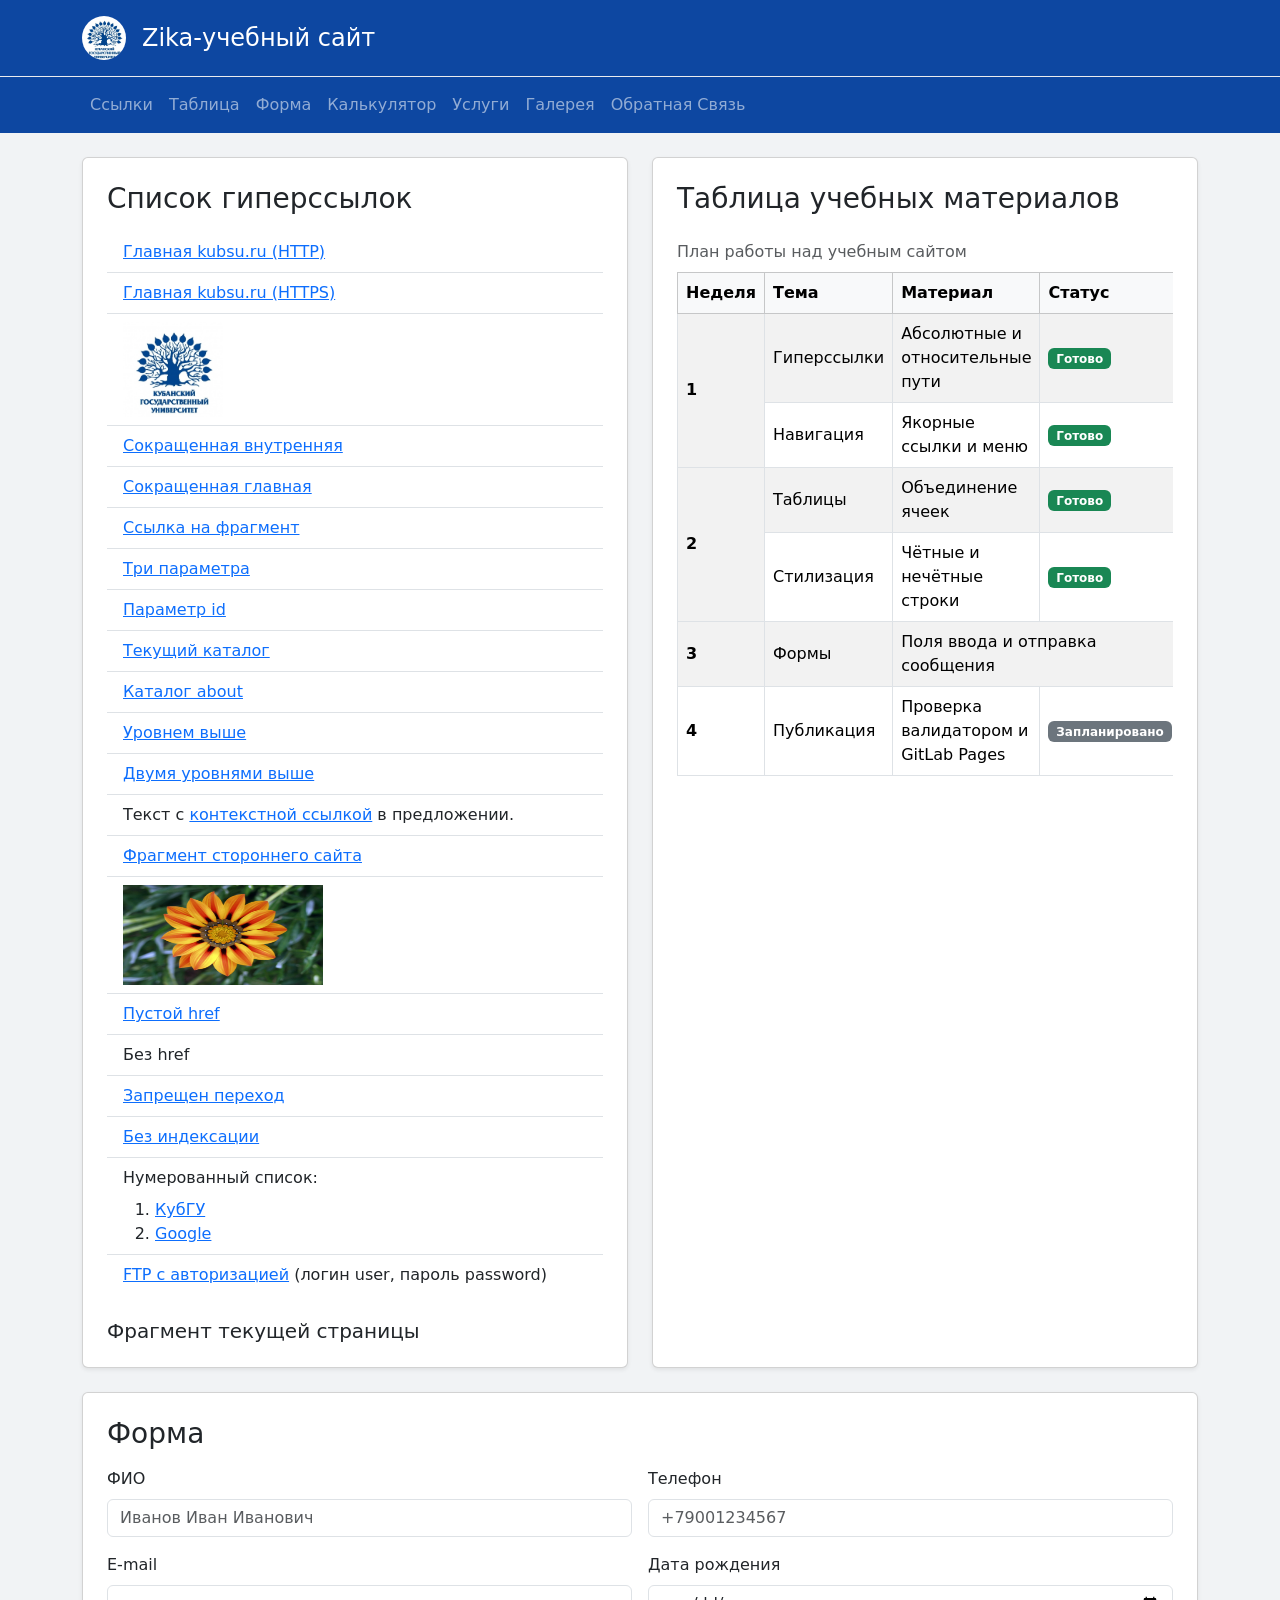
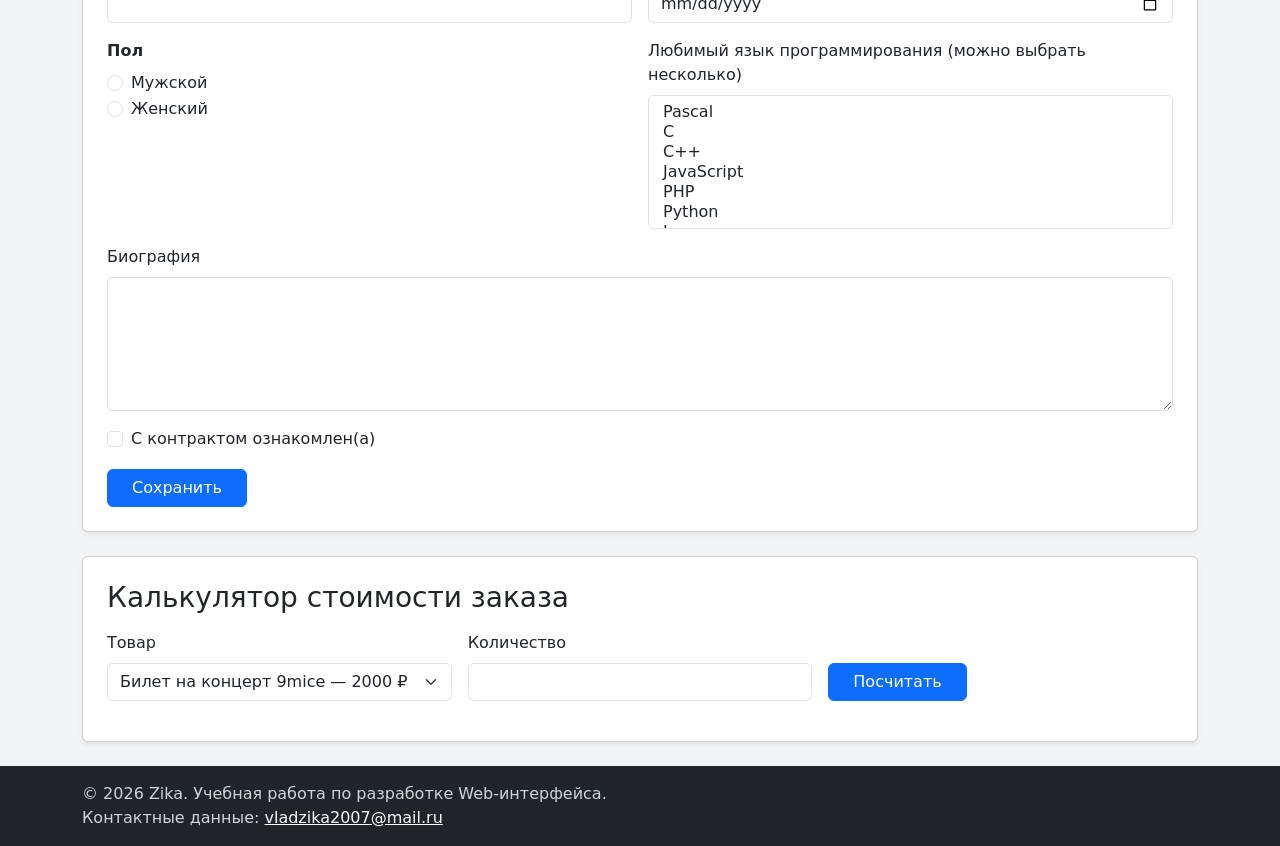
<file: index.html>
<!DOCTYPE html>
<html lang="ru">
<head>
    <meta charset="utf-8">
    <meta name="viewport" content="width=device-width, initial-scale=1">
    <title>Zika-учебный сайт</title>

    <!-- Bootstrap 5 (только CSS, JS-библиотеки не используем) -->
    <link rel="stylesheet" href="https://cdn.jsdelivr.net/npm/bootstrap@5.3.3/dist/css/bootstrap.min.css">
    <!-- Свои стили подключаются ПОСЛЕ Bootstrap -->
    <link rel="stylesheet" href="style.css">
    <!-- Код калькулятора во внешнем файле -->
    <script src="script.js" defer></script>
</head>
<body>

<header class="site-header">
    <div class="container py-3">
        <div class="d-flex align-items-center gap-3">
            <a href="https://kubsu.ru/" title="КубГУ">
                <img class="site-logo" src="kubanskiy.jpg" alt="КубГУ">
            </a>
            <h1 class="h4 text-white mb-0">Zika-учебный сайт</h1>
        </div>
    </div>

    <nav class="navbar navbar-expand navbar-dark border-top border-light-subtle" aria-label="Основное меню">
        <div class="container">
            <ul class="navbar-nav flex-wrap">
                <li class="nav-item"><a class="nav-link" href="#links">Ссылки</a></li>
                <li class="nav-item"><a class="nav-link" href="#table">Таблица</a></li>
                <li class="nav-item"><a class="nav-link" href="#form">Форма</a></li>
                <li class="nav-item"><a class="nav-link" href="#calculator">Калькулятор</a></li>
                <li class="nav-item"><a class="nav-link" href="service.html">Услуги</a></li>
                <li class="nav-item"><a class="nav-link" href="gallery.html">Галерея</a></li>
                <li class="nav-item"><a class="nav-link" href="feedback.html">Обратная Связь</a></li>
            </ul>
        </div>
    </nav>
</header>

<main class="container py-4">
    <div class="row g-4">

        <!-- Ссылки -->
        <div class="col-12 col-lg-6">
            <section id="links" class="card h-100 shadow-sm">
                <div class="card-body p-3 p-md-4">
                    <h2 class="h3 mb-3">Список гиперссылок</h2>
                    <ul class="list-group list-group-flush">
                        <li class="list-group-item"><a href="http://kubsu.ru/">Главная kubsu.ru (HTTP)</a></li>
                        <li class="list-group-item"><a href="https://kubsu.ru/">Главная kubsu.ru (HTTPS)</a></li>
                        <li class="list-group-item">
                            <a href="https://kubsu.ru/"><img src="kubanskiy.jpg" alt="КубГУ" width="100"></a>
                        </li>
                        <li class="list-group-item"><a href="/page.html">Сокращенная внутренняя</a></li>
                        <li class="list-group-item"><a href="/">Сокращенная главная</a></li>
                        <li class="list-group-item"><a href="#section1">Ссылка на фрагмент</a></li>
                        <li class="list-group-item"><a href="page.html?name=Vlad&amp;surname=Zika&amp;age=18">Три параметра</a></li>
                        <li class="list-group-item"><a href="page.html?id=123">Параметр id</a></li>
                        <li class="list-group-item"><a href="./page.html">Текущий каталог</a></li>
                        <li class="list-group-item"><a href="about/about.html">Каталог about</a></li>
                        <li class="list-group-item"><a href="../page.html">Уровнем выше</a></li>
                        <li class="list-group-item"><a href="../../page.html">Двумя уровнями выше</a></li>
                        <li class="list-group-item">Текст с <a href="https://kubsu.ru/">контекстной ссылкой</a> в предложении.</li>
                        <li class="list-group-item"><a href="https://ru.wikipedia.org/wiki/HTML#История">Фрагмент стороннего сайта</a></li>
                        <li class="list-group-item">
                            <img src="image.jpg" width="200" height="100" usemap="#navmap"
                                 alt="Картинка со ссылками: прямоугольник ведёт на КубГУ, круг на Google">
                            <map name="navmap">
                                <area shape="rect" coords="0,0,100,100" href="https://kubsu.ru/" alt="КубГУ">
                                <area shape="circle" coords="150,50,40" href="https://google.com/" alt="Google">
                            </map>
                        </li>
                        <li class="list-group-item"><a href="">Пустой href</a></li>
                        <li class="list-group-item"><a>Без href</a></li>
                        <li class="list-group-item">
                            <a href="https://example.com/" class="pe-none" tabindex="-1">Запрещен переход</a>
                        </li>
                        <li class="list-group-item"><a href="https://example.com/" rel="nofollow">Без индексации</a></li>
                        <li class="list-group-item">
                            Нумерованный список:
                            <ol class="mb-0 mt-2">
                                <li><a href="https://kubsu.ru/" title="Сайт КубГУ">КубГУ</a></li>
                                <li><a href="https://google.com/" title="Поисковая система Google">Google</a></li>
                            </ol>
                        </li>
                        <li class="list-group-item">
                            <a href="ftp://ftp.example.com/file.zip" title="Вход по логину и паролю">FTP с авторизацией</a>
                            (логин user, пароль password)
                        </li>
                    </ul>
                    <h3 id="section1" class="h5 mt-4 mb-0">Фрагмент текущей страницы</h3>
                </div>
            </section>
        </div>

        <!-- Таблица -->
        <div class="col-12 col-lg-6">
            <section id="table" class="card h-100 shadow-sm">
                <div class="card-body p-3 p-md-4">
                    <h2 class="h3 mb-3">Таблица учебных материалов</h2>
                    <div class="table-responsive">
                        <table class="table table-striped table-bordered align-middle mb-0">
                            <caption class="caption-top">План работы над учебным сайтом</caption>
                            <thead class="table-light">
                            <tr>
                                <th scope="col">Неделя</th>
                                <th scope="col">Тема</th>
                                <th scope="col">Материал</th>
                                <th scope="col">Статус</th>
                            </tr>
                            </thead>
                            <tbody>
                            <tr>
                                <th scope="row" rowspan="2">1</th>
                                <td>Гиперссылки</td>
                                <td>Абсолютные и относительные пути</td>
                                <td><span class="badge text-bg-success">Готово</span></td>
                            </tr>
                            <tr>
                                <td>Навигация</td>
                                <td>Якорные ссылки и меню</td>
                                <td><span class="badge text-bg-success">Готово</span></td>
                            </tr>
                            <tr>
                                <th scope="row" rowspan="2">2</th>
                                <td>Таблицы</td>
                                <td>Объединение ячеек</td>
                                <td><span class="badge text-bg-success">Готово</span></td>
                            </tr>
                            <tr>
                                <td>Стилизация</td>
                                <td>Чётные и нечётные строки</td>
                                <td><span class="badge text-bg-success">Готово</span></td>
                            </tr>
                            <tr>
                                <th scope="row">3</th>
                                <td>Формы</td>
                                <td colspan="2">Поля ввода и отправка сообщения</td>
                            </tr>
                            <tr>
                                <th scope="row">4</th>
                                <td>Публикация</td>
                                <td>Проверка валидатором и GitLab Pages</td>
                                <td><span class="badge text-bg-secondary">Запланировано</span></td>
                            </tr>
                            </tbody>
                        </table>
                    </div>
                </div>
            </section>
        </div>

        <!-- Форма -->
        <div class="col-12">
            <section id="form" class="card shadow-sm">
                <div class="card-body p-3 p-md-4">
                    <h2 class="h3 mb-3">Форма</h2>
                    <form class="row g-3" action="#form" method="get">

                        <div class="col-12 col-md-6">
                            <label class="form-label" for="fio">ФИО</label>
                            <input class="form-control" type="text" id="fio" name="fullname" placeholder="Иванов Иван Иванович"
                                   pattern="[A-Za-zА-Яа-яЁё\s\-]+" title="Только буквы, пробелы и дефис"
                                   autocomplete="name" required>
                        </div>

                        <div class="col-12 col-md-6">
                            <label class="form-label" for="phone">Телефон</label>
                            <input class="form-control" type="tel" id="phone" name="phone" placeholder="+79001234567"
                                   pattern="\+?[0-9]{10,15}" title="От 10 до 15 цифр, можно с плюсом в начале"
                                   autocomplete="tel" required>
                        </div>

                        <div class="col-12 col-md-6">
                            <label class="form-label" for="email">E-mail</label>
                            <input class="form-control" type="email" id="email" name="email" autocomplete="email" required>
                        </div>

                        <div class="col-12 col-md-6">
                            <label class="form-label" for="birthday">Дата рождения</label>
                            <input class="form-control" type="date" id="birthday" name="birthdate" min="1900-01-01"
                                   autocomplete="bday" required>
                        </div>

                        <fieldset class="col-12 col-md-6">
                            <legend class="fs-6 fw-bold">Пол</legend>
                            <div class="form-check">
                                <input class="form-check-input" type="radio" id="male" name="gender" value="male" required>
                                <label class="form-check-label" for="male">Мужской</label>
                            </div>
                            <div class="form-check">
                                <input class="form-check-input" type="radio" id="female" name="gender" value="female">
                                <label class="form-check-label" for="female">Женский</label>
                            </div>
                        </fieldset>

                        <div class="col-12 col-md-6">
                            <label class="form-label" for="languages">Любимый язык программирования (можно выбрать несколько)</label>
                            <select class="form-select" id="languages" name="languages[]" multiple size="6" required>
                                <option value="Pascal">Pascal</option>
                                <option value="C">C</option>
                                <option value="C++">C++</option>
                                <option value="JavaScript">JavaScript</option>
                                <option value="PHP">PHP</option>
                                <option value="Python">Python</option>
                                <option value="Java">Java</option>
                                <option value="Haskell">Haskell</option>
                                <option value="Clojure">Clojure</option>
                                <option value="Prolog">Prolog</option>
                                <option value="Scala">Scala</option>
                            </select>
                        </div>

                        <div class="col-12">
                            <label class="form-label" for="bio">Биография</label>
                            <textarea class="form-control" id="bio" name="bio" rows="5"></textarea>
                        </div>

                        <div class="col-12">
                            <div class="form-check">
                                <input class="form-check-input" type="checkbox" id="contract" name="contract" required>
                                <label class="form-check-label" for="contract">С контрактом ознакомлен(а)</label>
                            </div>
                        </div>

                        <div class="col-12 d-grid d-md-block">
                            <button class="btn btn-primary px-4" type="submit">Сохранить</button>
                        </div>

                    </form>
                </div>
            </section>
        </div>

        <!-- Калькулятор -->
        <div class="col-12">
            <section id="calculator" class="card shadow-sm">
                <div class="card-body p-3 p-md-4">
                    <h2 class="h3 mb-3">Калькулятор стоимости заказа</h2>
                    <form class="row g-3" action="#calculator" method="post">

                        <div class="col-12 col-md-4">
                            <label class="form-label" for="calc-product">Товар</label>
                            <select class="form-select" id="calc-product" name="product">
                                <option value="2000">Билет на концерт 9mice — 2000 ₽</option>
                                <option value="5000">Футболка Гоша Рубчинский — 5000 ₽</option>
                                <option value="15000">Духи Stronger With You — 15000 ₽</option>
                            </select>
                        </div>

                        <div class="col-12 col-md-4">
                            <label class="form-label" for="calc-quantity">Количество</label>
                            <input class="form-control" type="text" id="calc-quantity" name="quantity"
                                   inputmode="numeric" autocomplete="off">
                            <div class="invalid-feedback" id="calc-error" role="alert"></div>
                        </div>

                        <div class="col-12 col-md-4 d-grid d-md-block align-self-md-end">
                            <button class="btn btn-primary px-4" id="calc-button" type="submit">Посчитать</button>
                        </div>

                    </form>
                    <p class="fs-5 mt-3 mb-0" id="calc-result" aria-live="polite"></p>
                </div>
            </section>
        </div>

    </div>
</main>

<footer class="site-footer">
    <div class="container py-3">
        <p class="mb-0">
            © 2026 Zika. Учебная работа по разработке Web-интерфейса.<br>
            Контактные данные: <a class="link-light" href="mailto:vladzika2007@mail.ru">vladzika2007@mail.ru</a>
        </p>
    </div>
</footer>

</body>
</html>
</file>
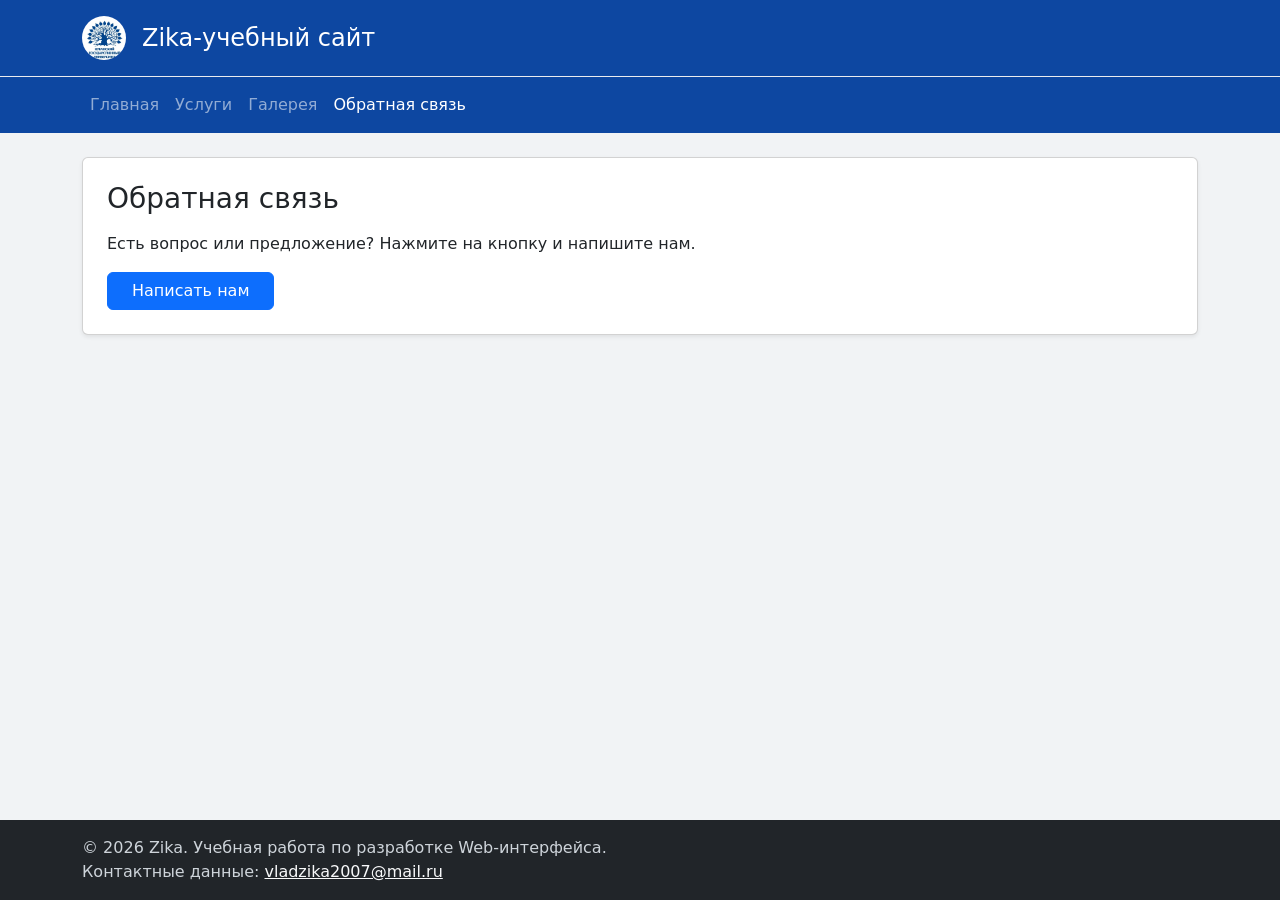
<file: feedback.html>
<!DOCTYPE html>
<html lang="ru">
<head>
    <meta charset="utf-8">
    <meta name="viewport" content="width=device-width, initial-scale=1">
    <title>Обратная связь — Zika-учебный сайт</title>
    <link rel="stylesheet" href="https://cdn.jsdelivr.net/npm/bootstrap@5.3.3/dist/css/bootstrap.min.css">
    <link rel="stylesheet" href="style.css">
    <link rel="stylesheet" href="feedback.css">
    <link rel="stylesheet" href="layout.css">
    <script src="feedback.js" defer></script>
</head>
<body>

<header class="site-header">
    <div class="container py-3">
        <div class="d-flex align-items-center gap-3">
            <a href="https://kubsu.ru/" title="КубГУ">
                <img class="site-logo" src="kubanskiy.jpg" alt="КубГУ">
            </a>
            <h1 class="h4 text-white mb-0">Zika-учебный сайт</h1>
        </div>
    </div>
    <nav class="navbar navbar-expand navbar-dark border-top border-light-subtle" aria-label="Основное меню">
        <div class="container">
            <ul class="navbar-nav flex-wrap">
                <li class="nav-item"><a class="nav-link" href="index.html">Главная</a></li>
                <li class="nav-item"><a class="nav-link" href="service.html">Услуги</a></li>
                <li class="nav-item"><a class="nav-link" href="gallery.html">Галерея</a></li>
                <li class="nav-item"><a class="nav-link active" href="feedback.html" aria-current="page">Обратная связь</a></li>
            </ul>
        </div>
    </nav>
</header>

<main class="container py-4">
    <section id="contact" class="card shadow-sm">
        <div class="card-body p-3 p-md-4">
            <h2 class="h3 mb-3">Обратная связь</h2>
            <p>Есть вопрос или предложение? Нажмите на кнопку и напишите нам.</p>
            <div class="d-flex flex-wrap gap-2">
                <button class="btn btn-primary px-4" id="feedback-open" type="button">Написать нам</button>
            </div>
        </div>
    </section>
</main>

<div class="feedback-overlay" id="feedback-popup" role="dialog" aria-modal="true" aria-labelledby="feedback-title" hidden>
    <div class="feedback-dialog">
        <button class="feedback-close" id="feedback-close" type="button" aria-label="Закрыть">&times;</button>
        <h2 class="feedback-title h4" id="feedback-title">Обратная связь</h2>
        <form id="feedback-form" novalidate>
            <div class="mb-2">
                <label class="form-label" for="feedback-fullname">ФИО:</label>
                <input class="form-control" type="text" name="fullname" id="feedback-fullname" required placeholder=" "
                       pattern="\s*\p{L}[\p{L}\-]*(\s+\p{L}[\p{L}\-]*)+\s*"
                       title="Введите имя и фамилию через пробел, только буквы">
            </div>
            <div class="mb-2">
                <label class="form-label" for="feedback-email">Email:</label>
                <input class="form-control" type="email" id="feedback-email" name="email" autocomplete="email" required>
            </div>
            <div class="mb-2">
                <label class="form-label" for="feedback-phone">Телефон:</label>
                <input class="form-control" type="tel" id="feedback-phone" name="phone" autocomplete="tel" pattern="[0-9+ ]{10,}" title="Не менее 10 символов: цифры, пробелы и знак +" required>
            </div>
            <div class="mb-2">
                <label class="form-label" for="feedback-organization">Организация:</label>
                <input class="form-control" type="text" id="feedback-organization" name="organization" autocomplete="organization">
            </div>
            <div class="mb-2">
                <label class="form-label" for="feedback-message">Сообщение:</label>
                <textarea class="form-control" id="feedback-message" name="message" rows="3" required></textarea>
            </div>
            <div class="form-check mb-2">
                <input class="form-check-input" type="checkbox" id="feedback-agree" name="agree" required>
                <label class="form-check-label" for="feedback-agree">Согласен с <a href="privacy.html" target="_blank" rel="noopener">политикой обработки персональных данных</a></label>
            </div>
            <button class="btn btn-primary w-100" id="feedback-submit" type="submit">Отправить</button>
            <div id="feedback-status" role="status" hidden></div>
        </form>
    </div>
</div>

<footer class="site-footer">
    <div class="container py-3">
        <p class="mb-0">
            © 2026 Zika. Учебная работа по разработке Web-интерфейса.<br>
            Контактные данные: <a class="link-light" href="mailto:vladzika2007@mail.ru">vladzika2007@mail.ru</a>
        </p>
    </div>
</footer>

</body>
</html>
</file>
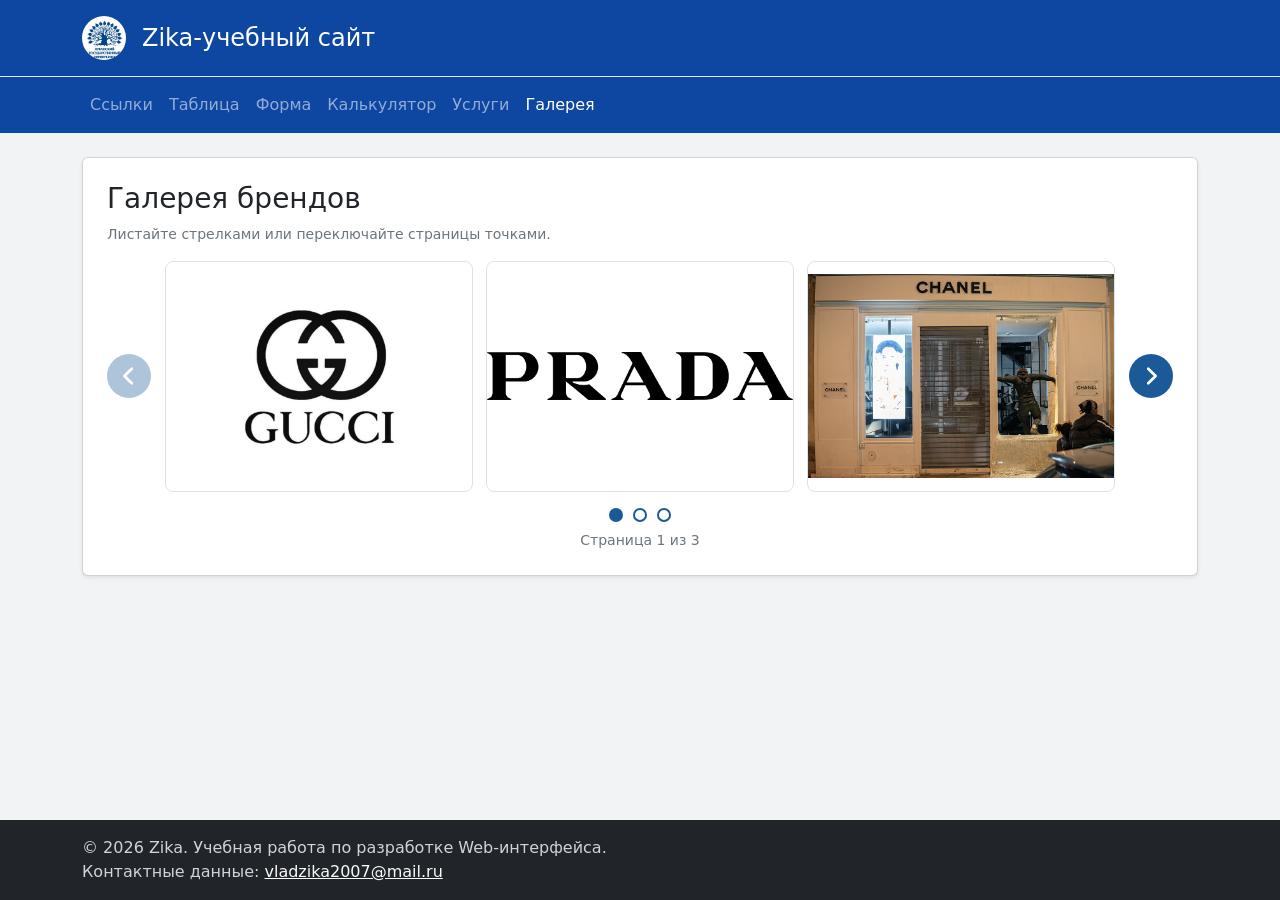
<file: gallery.html>
<!DOCTYPE html>
<html lang="ru">
<head>
    <meta charset="utf-8">
    <meta name="viewport" content="width=device-width, initial-scale=1">
    <title>Zika-учебный сайт: галерея</title>

    <!-- Bootstrap 5 (только CSS) -->
    <link rel="stylesheet" href="https://cdn.jsdelivr.net/npm/bootstrap@5.3.3/dist/css/bootstrap.min.css">
    <!-- Свои стили подключаются ПОСЛЕ Bootstrap -->
    <link rel="stylesheet" href="style.css">
</head>
<body class="d-flex flex-column min-vh-100">

<header class="site-header">
    <div class="container py-3">
        <div class="d-flex align-items-center gap-3">
            <a href="https://kubsu.ru/" title="КубГУ">
                <img class="site-logo" src="kubanskiy.jpg" alt="КубГУ">
            </a>
            <h1 class="h4 text-white mb-0">Zika-учебный сайт</h1>
        </div>
    </div>

    <nav class="navbar navbar-expand navbar-dark border-top border-light-subtle" aria-label="Основное меню">
        <div class="container">
            <ul class="navbar-nav flex-wrap">
                <li class="nav-item"><a class="nav-link" href="index.html#links">Ссылки</a></li>
                <li class="nav-item"><a class="nav-link" href="index.html#table">Таблица</a></li>
                <li class="nav-item"><a class="nav-link" href="index.html#form">Форма</a></li>
                <li class="nav-item"><a class="nav-link" href="index.html#calculator">Калькулятор</a></li>
                <li class="nav-item"><a class="nav-link" href="service.html">Услуги</a></li>
                <li class="nav-item"><a class="nav-link active" href="gallery.html" aria-current="page">Галерея</a></li>
            </ul>
        </div>
    </nav>
</header>

<main class="container py-4 flex-grow-1">
    <section id="gallery" class="card shadow-sm">
        <div class="card-body p-3 p-md-4">
            <h2 class="h3 mb-2">Галерея брендов</h2>
            <p class="text-secondary small mb-3">Листайте стрелками или переключайте страницы точками.</p>

            <div class="slider" id="slider">
                <button class="slider-arrow" id="slider-prev" type="button" aria-label="Назад">
                    <svg viewBox="0 0 24 24" width="22" height="22" aria-hidden="true" focusable="false">
                        <path d="M15 4l-8 8 8 8" fill="none" stroke="currentColor" stroke-width="3"
                              stroke-linecap="round" stroke-linejoin="round"></path>
                    </svg>
                </button>

                <div class="slider-viewport">
                    <ul class="slider-track" id="slider-track">
                        <li class="slide"><img src="Без названия.jpg" alt="Логотип Gucci" width="800" height="600"></li>
                        <li class="slide"><img src="Prada-Logo.svg.webp" alt="Логотип Prada" width="800" height="600"></li>
                        <li class="slide"><img src="Paris_riots,_17_October_2026_-_Crowd_breaking_into_a_Chanel_boutique_-_JJxFile_0100.jpg_13.jpg" alt="Логотип Chanel" width="800" height="600"></li>
                        <li class="slide"><img src="Dior_Logo_2022.svg.webp" alt="Логотип Dior" width="800" height="600"></li>
                        <li class="slide"><img src="Versace_old_logo.svg.webp" alt="Логотип Versace" width="800" height="600"></li>
                        <li class="slide"><img src="Balenciaga_Logo.svg.webp" alt="Логотип Balenciaga" width="800" height="600"></li>
                        <li class="slide"><img src="Louis_Vuitton_SVG_Monogram_Logo.svg.webp" alt="Логотип Louis Vuitton" width="800" height="600"></li>
                        <li class="slide"><img src="Hermes_wordmark.svg.webp" alt="Логотип Hermès" width="800" height="600"></li>
                    </ul>
                </div>

                <button class="slider-arrow" id="slider-next" type="button" aria-label="Вперёд">
                    <svg viewBox="0 0 24 24" width="22" height="22" aria-hidden="true" focusable="false">
                        <path d="M9 4l8 8-8 8" fill="none" stroke="currentColor" stroke-width="3"
                              stroke-linecap="round" stroke-linejoin="round"></path>
                    </svg>
                </button>
            </div>

            <!-- Пейджер: точки-страницы и текст «Страница N из M» -->
            <nav class="pager mt-3" aria-label="Страницы галереи">
                <div class="pager-dots" id="pager-dots"></div>
                <p class="pager-text text-secondary small mb-0" id="pager-text" aria-live="polite"></p>
            </nav>
        </div>
    </section>
</main>

<footer class="site-footer">
    <div class="container py-3">
        <p class="mb-0">
            © 2026 Zika. Учебная работа по разработке Web-интерфейса.<br>
            Контактные данные: <a class="link-light" href="mailto:vladzika2007@mail.ru">vladzika2007@mail.ru</a>
        </p>
    </div>
</footer>

<script>
    /*jslint browser */

    // Ширина экрана, начиная с которой на экране помещается три изображения.
    const desktopQuery = window.matchMedia("(min-width: 768px)");

    let currentPage = 0;

    function getPerPage() {
        return (
            desktopQuery.matches
                ? 3
                : 1
        );
    }

    function updateSlider() {
        const track = document.getElementById("slider-track");
        const prevButton = document.getElementById("slider-prev");
        const nextButton = document.getElementById("slider-next");
        const pagerText = document.getElementById("pager-text");
        const dotsBox = document.getElementById("pager-dots");
        const total = track.children.length;
        const perPage = getPerPage();
        const pageCount = Math.ceil(total / perPage);
        // Номер первого видимого изображения; на последней странице не уходим за край.
        const firstIndex = Math.min(currentPage * perPage, total - perPage);

        track.style.transform = `translateX(${-firstIndex * 100 / perPage}%)`;
        prevButton.disabled = currentPage === 0;
        nextButton.disabled = currentPage === pageCount - 1;
        pagerText.textContent = `Страница ${currentPage + 1} из ${pageCount}`;

        // Точки пейджера пересоздаём: число страниц зависит от ширины экрана.
        dotsBox.textContent = "";
        Array.from({length: pageCount}, function (ignore, page) {
            const dot = document.createElement("button");

            dot.type = "button";
            dot.className = "pager-dot";
            dot.setAttribute("aria-label", `Страница ${page + 1}`);
            if (page === currentPage) {
                dot.classList.add("is-active");
                dot.setAttribute("aria-current", "true");
            }
            dot.addEventListener("click", function () {
                currentPage = page;
                updateSlider();
            });
            dotsBox.appendChild(dot);
        });
    }

    function changePage(step) {
        const total = document.getElementById("slider-track").children.length;
        const pageCount = Math.ceil(total / getPerPage());

        currentPage = Math.max(0, Math.min(currentPage + step, pageCount - 1));
        updateSlider();
    }

    function onResize() {
        // При смене числа изображений на экране держим номер страницы в допустимых пределах.
        changePage(0);
    }

    // Имя initSlider (а не init), чтобы не конфликтовать с init в script.js калькулятора.
    function initSlider() {
        document.getElementById("slider-prev").addEventListener("click", function () {
            changePage(-1);
        });
        document.getElementById("slider-next").addEventListener("click", function () {
            changePage(1);
        });
        desktopQuery.addEventListener("change", onResize);
        updateSlider();
    }

    window.addEventListener("DOMContentLoaded", initSlider);
</script>

</body>
</html>
</file>
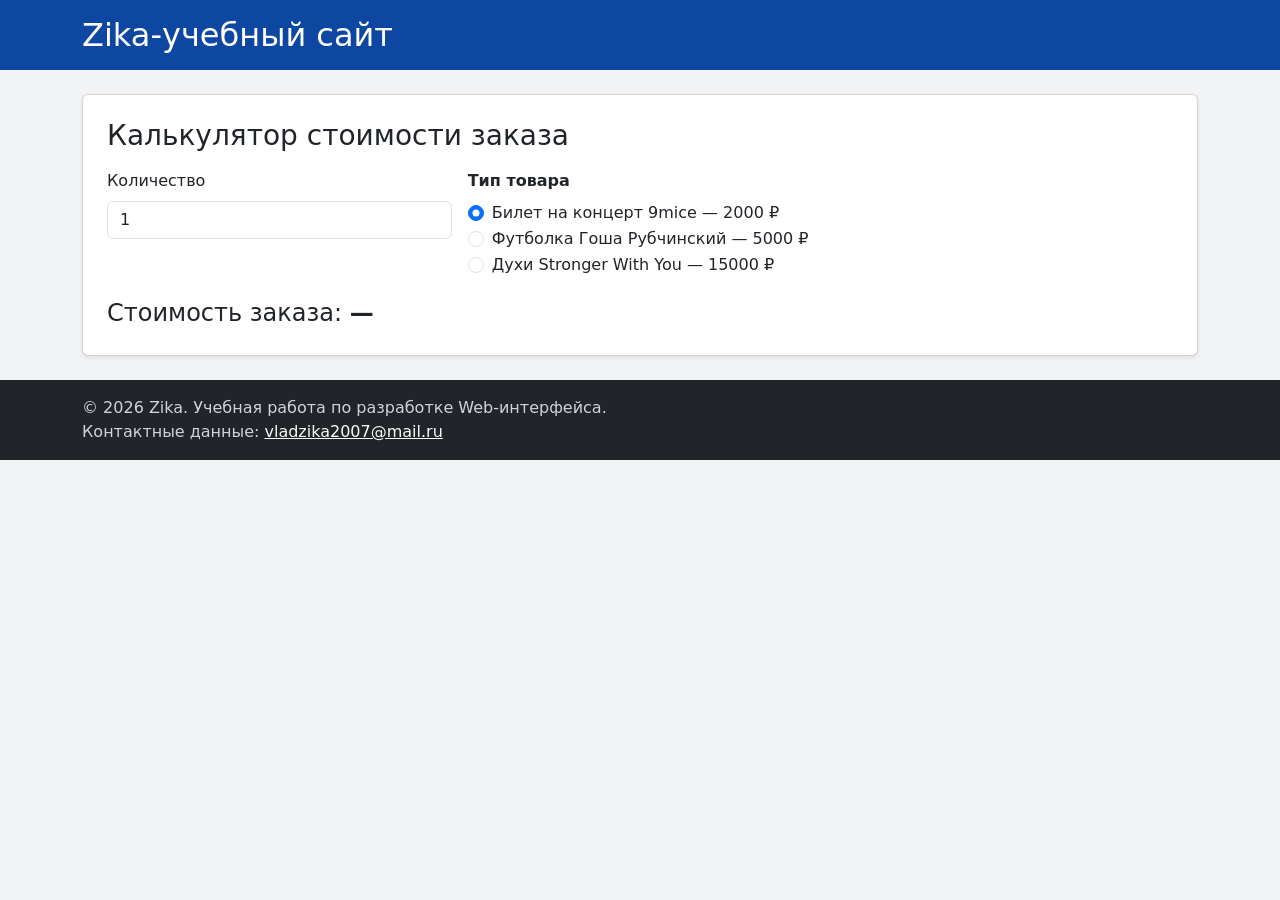
<file: index1.html>
<!DOCTYPE html>
<html lang="ru">
<head>
    <meta charset="utf-8">
    <meta name="viewport" content="width=device-width, initial-scale=1">
    <title>Zika-учебный сайт: калькулятор</title>

    <!-- Bootstrap 5 (CSS) -->
    <link rel="stylesheet" href="https://cdn.jsdelivr.net/npm/bootstrap@5.3.3/dist/css/bootstrap.min.css">
    <!-- Свои стили подключаются ПОСЛЕ Bootstrap -->
    <link rel="stylesheet" href="style.css">
    <!-- Код калькулятора во внешнем файле -->
    <script src="script.js" defer></script>
</head>
<body>

<header class="site-header">
    <div class="container py-3">
        <h1 class="h2 text-white mb-0">Zika-учебный сайт</h1>
    </div>
</header>

<main class="container py-4">
    <section id="calculator" class="card shadow-sm">
        <div class="card-body p-3 p-md-4">
            <h2 class="h3 mb-3">Калькулятор стоимости заказа</h2>

            <form id="calc-form" class="row g-3" action="#calculator" method="post">

                <div class="col-12 col-md-4">
                    <label class="form-label" for="quantity">Количество</label>
                    <input class="form-control" type="text" id="quantity" name="quantity" value="1"
                           inputmode="numeric" autocomplete="off">
                    <div class="invalid-feedback" id="quantity-error" role="alert"></div>
                </div>

                <fieldset class="col-12 col-md-8">
                    <legend class="fs-6 fw-bold">Тип товара</legend>
                    <div class="form-check">
                        <input class="form-check-input" type="radio" id="type-ticket" name="product-type"
                               value="ticket" checked>
                        <label class="form-check-label" for="type-ticket">Билет на концерт 9mice — 2000 ₽</label>
                    </div>
                    <div class="form-check">
                        <input class="form-check-input" type="radio" id="type-shirt" name="product-type"
                               value="shirt">
                        <label class="form-check-label" for="type-shirt">Футболка Гоша Рубчинский — 5000 ₽</label>
                    </div>
                    <div class="form-check">
                        <input class="form-check-input" type="radio" id="type-perfume" name="product-type"
                               value="perfume">
                        <label class="form-check-label" for="type-perfume">Духи Stronger With You — 15000 ₽</label>
                    </div>
                </fieldset>

                <!-- Только для футболки -->
                <div class="col-12 col-md-6 d-none" id="options-group">
                    <label class="form-label" for="product-option">Принт футболки</label>
                    <select class="form-select" id="product-option" name="option">
                        <option value="classic">Классический принт (+0 ₽)</option>
                        <option value="premium">Премиум-принт (+1000 ₽)</option>
                        <option value="limited">Лимитированная серия (+2500 ₽)</option>
                    </select>
                </div>

                <!-- Только для духов -->
                <div class="col-12 col-md-6 d-none" id="property-group">
                    <div class="form-check">
                        <input class="form-check-input" type="checkbox" id="product-property" name="gift">
                        <label class="form-check-label" for="product-property">Подарочная упаковка (+500 ₽)</label>
                    </div>
                </div>

                <div class="col-12">
                    <p class="fs-4 mb-0" aria-live="polite">
                        Стоимость заказа: <strong id="total">—</strong>
                    </p>
                </div>

            </form>
        </div>
    </section>
</main>

<footer class="site-footer">
    <div class="container py-3">
        <p class="mb-0">
            © 2026 Zika. Учебная работа по разработке Web-интерфейса.<br>
            Контактные данные: <a class="link-light" href="mailto:vladzika2007@mail.ru">vladzika2007@mail.ru</a>
        </p>
    </div>
</footer>

</body>
</html>
</file>
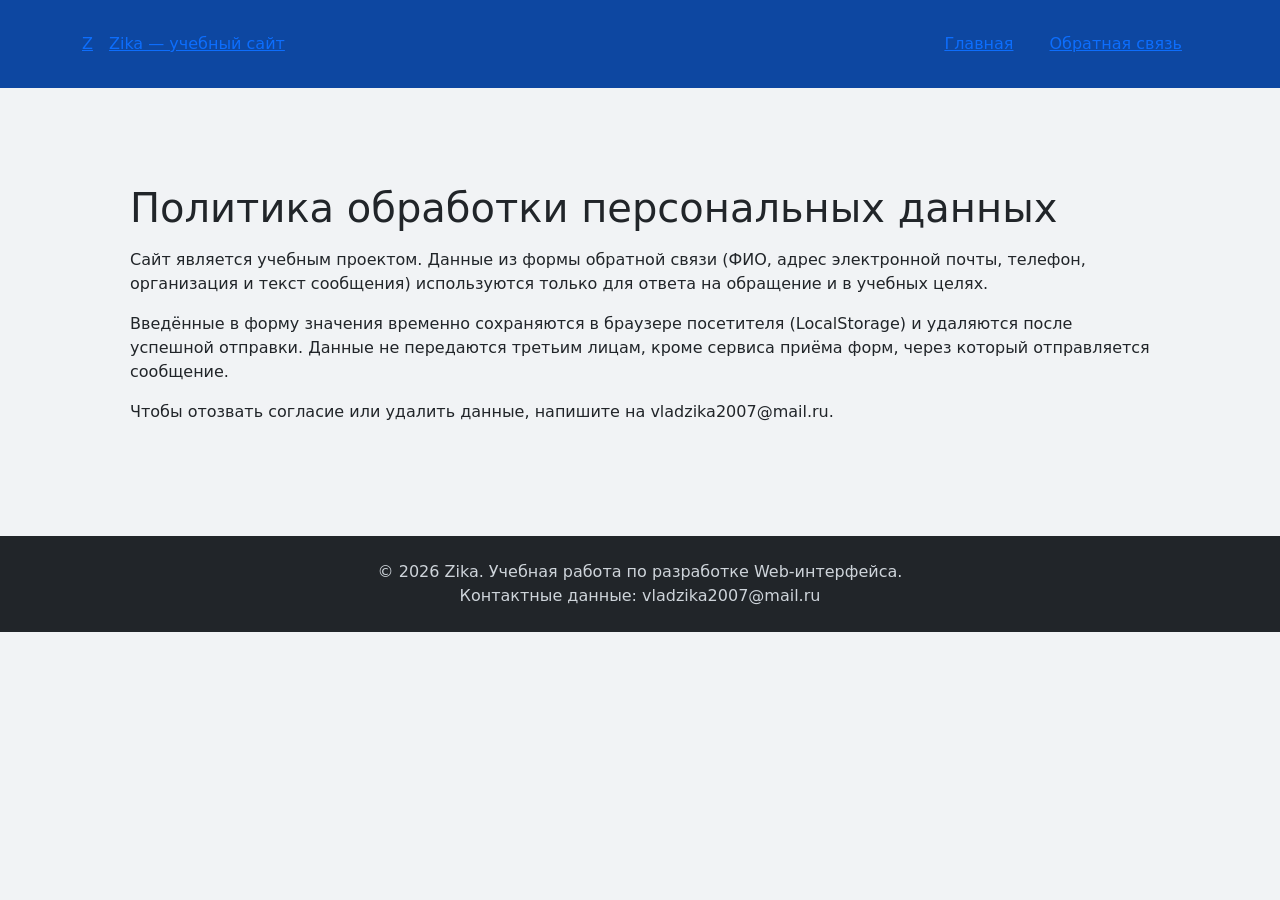
<file: privacy.html>
<!doctype html>
<html lang="ru">
<head>
    <meta charset="utf-8">
    <meta name="viewport" content="width=device-width, initial-scale=1">
    <meta name="description" content="Политика обработки персональных данных учебного сайта.">
    <title>Обратная связь — Zika-учебный сайт</title>
    <link rel="stylesheet" href="https://cdn.jsdelivr.net/npm/bootstrap@5.3.3/dist/css/bootstrap.min.css">
    <link rel="stylesheet" href="style.css">
    <link rel="stylesheet" href="feedback.css">
</head>
<body>

<header class="site-header">
    <div class="container d-flex flex-column flex-md-row align-items-md-center justify-content-md-between gap-3 py-3 py-md-4">
        <a class="brand d-inline-flex align-items-center gap-3" href="index.html" aria-label="На главную страницу">
            <span class="brand-logo" aria-hidden="true">Z</span>
            <span>Zika — учебный сайт</span>
        </a>
        <nav class="site-nav d-flex flex-column flex-md-row gap-1" aria-label="Основная навигация">
            <a class="px-3 py-2 rounded" href="index.html">Главная</a>
            <a class="px-3 py-2 rounded" href="feedback.html">Обратная связь</a>
        </nav>
    </div>
</header>

<main class="container py-4 py-md-5">
    <section class="content-section p-4 p-md-5" aria-labelledby="privacy-title">
        <h1 id="privacy-title" class="mb-3">Политика обработки персональных данных</h1>
        <p>Сайт является учебным проектом. Данные из формы обратной связи (ФИО, адрес электронной почты, телефон, организация и текст сообщения) используются только для ответа на обращение и в учебных целях.</p>
        <p>Введённые в форму значения временно сохраняются в браузере посетителя (LocalStorage) и удаляются после успешной отправки. Данные не передаются третьим лицам, кроме сервиса приёма форм, через который отправляется сообщение.</p>
        <p>Чтобы отозвать согласие или удалить данные, напишите на vladzika2007@mail.ru.</p>
    </section>
</main>

<footer class="site-footer py-4">
    <div class="container text-center">
        © 2026 Zika. Учебная работа по разработке Web-интерфейса.<br>
        Контактные данные: vladzika2007@mail.ru
    </div>
</footer>

</body>
</html>
</file>
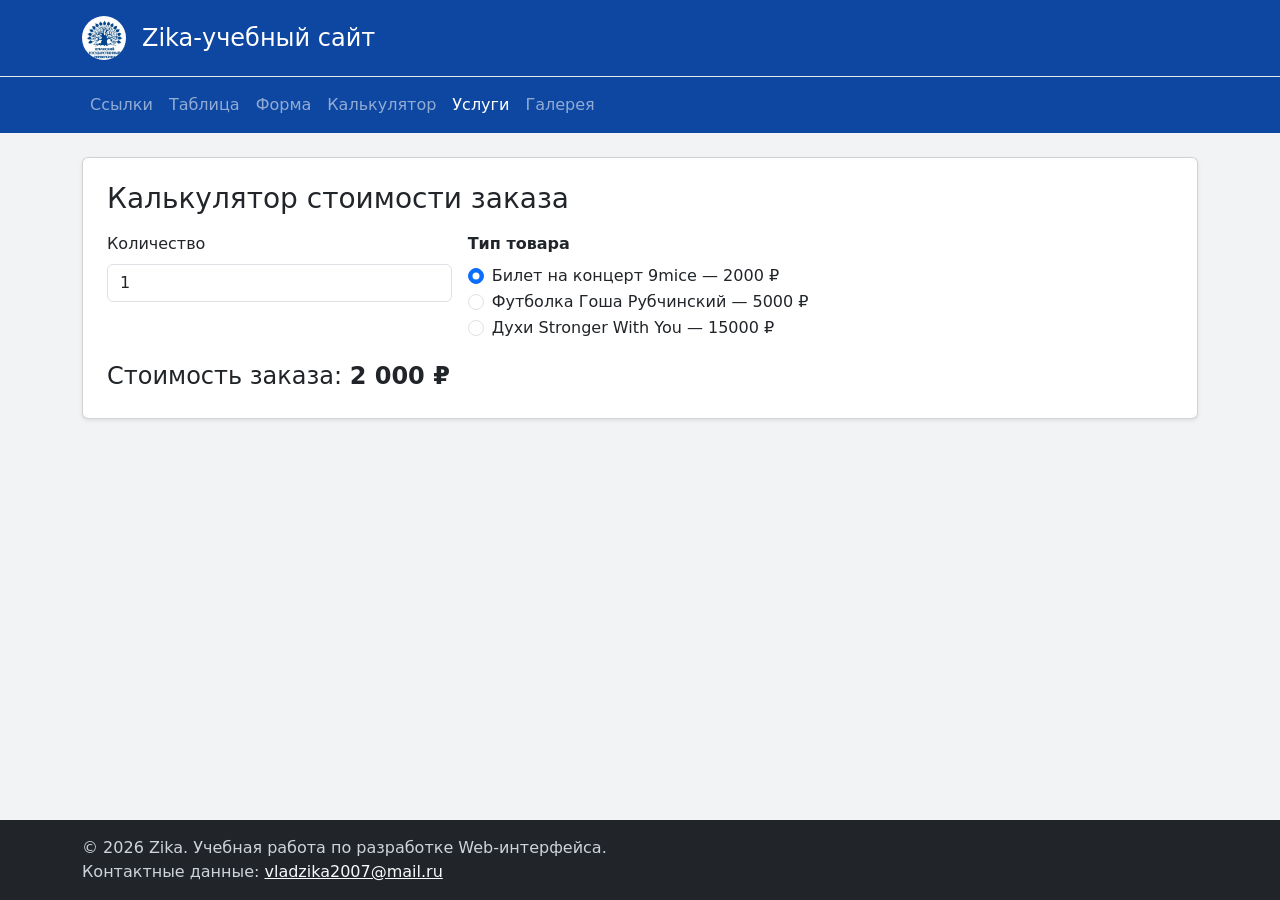
<file: service.html>
<!DOCTYPE html>
<html lang="ru">
<head>
    <meta charset="utf-8">
    <meta name="viewport" content="width=device-width, initial-scale=1">
    <title>Zika-учебный сайт: услуги</title>

    <!-- Bootstrap 5 (только CSS) -->
    <link rel="stylesheet" href="https://cdn.jsdelivr.net/npm/bootstrap@5.3.3/dist/css/bootstrap.min.css">
    <!-- Свои стили подключаются ПОСЛЕ Bootstrap -->
    <link rel="stylesheet" href="style.css">
    <!-- Код калькулятора услуг (отдельный файл, чтобы не конфликтовать с script.js) -->
    <script src="service.js" defer></script>
</head>
<body class="d-flex flex-column min-vh-100">

<header class="site-header">
    <div class="container py-3">
        <div class="d-flex align-items-center gap-3">
            <a href="https://kubsu.ru/" title="КубГУ">
                <img class="site-logo" src="kubanskiy.jpg" alt="КубГУ">
            </a>
            <h1 class="h4 text-white mb-0">Zika-учебный сайт</h1>
        </div>
    </div>

    <nav class="navbar navbar-expand navbar-dark border-top border-light-subtle" aria-label="Основное меню">
        <div class="container">
            <ul class="navbar-nav flex-wrap">
                <li class="nav-item"><a class="nav-link" href="index.html#links">Ссылки</a></li>
                <li class="nav-item"><a class="nav-link" href="index.html#table">Таблица</a></li>
                <li class="nav-item"><a class="nav-link" href="index.html#form">Форма</a></li>
                <li class="nav-item"><a class="nav-link" href="index.html#calculator">Калькулятор</a></li>
                <li class="nav-item"><a class="nav-link active" href="service.html" aria-current="page">Услуги</a></li>
                <li class="nav-item"><a class="nav-link" href="gallery.html">Галерея</a></li>
            </ul>
        </div>
    </nav>
</header>

<main class="container py-4 flex-grow-1">
    <section id="calculator" class="card shadow-sm">
        <div class="card-body p-3 p-md-4">
            <h2 class="h3 mb-3">Калькулятор стоимости заказа</h2>

            <form id="calc-form" class="row g-3" action="#calculator" method="post">

                <div class="col-12 col-md-4">
                    <label class="form-label" for="quantity">Количество</label>
                    <input class="form-control" type="text" id="quantity" name="quantity" value="1"
                           inputmode="numeric" autocomplete="off">
                    <div class="invalid-feedback" id="quantity-error" role="alert"></div>
                </div>

                <fieldset class="col-12 col-md-8">
                    <legend class="fs-6 fw-bold">Тип товара</legend>
                    <div class="form-check">
                        <input class="form-check-input" type="radio" id="type-ticket" name="product-type"
                               value="ticket" checked>
                        <label class="form-check-label" for="type-ticket">Билет на концерт 9mice — 2000 ₽</label>
                    </div>
                    <div class="form-check">
                        <input class="form-check-input" type="radio" id="type-shirt" name="product-type"
                               value="shirt">
                        <label class="form-check-label" for="type-shirt">Футболка Гоша Рубчинский — 5000 ₽</label>
                    </div>
                    <div class="form-check">
                        <input class="form-check-input" type="radio" id="type-perfume" name="product-type"
                               value="perfume">
                        <label class="form-check-label" for="type-perfume">Духи Stronger With You — 15000 ₽</label>
                    </div>
                </fieldset>

                <!-- Только для футболки -->
                <div class="col-12 col-md-6 d-none" id="options-group">
                    <label class="form-label" for="product-option">Принт футболки</label>
                    <select class="form-select" id="product-option" name="option">
                        <option value="classic">Классический принт (+0 ₽)</option>
                        <option value="premium">Премиум-принт (+1000 ₽)</option>
                        <option value="limited">Лимитированная серия (+2500 ₽)</option>
                    </select>
                </div>

                <!-- Только для духов -->
                <div class="col-12 col-md-6 d-none" id="property-group">
                    <div class="form-check">
                        <input class="form-check-input" type="checkbox" id="product-property" name="gift">
                        <label class="form-check-label" for="product-property">Подарочная упаковка (+500 ₽)</label>
                    </div>
                </div>

                <div class="col-12">
                    <p class="fs-4 mb-0" aria-live="polite">
                        Стоимость заказа: <strong id="total">—</strong>
                    </p>
                </div>

            </form>
        </div>
    </section>
</main>

<footer class="site-footer">
    <div class="container py-3">
        <p class="mb-0">
            © 2026 Zika. Учебная работа по разработке Web-интерфейса.<br>
            Контактные данные: <a class="link-light" href="mailto:vladzika2007@mail.ru">vladzika2007@mail.ru</a>
        </p>
    </div>
</footer>

</body>
</html>
</file>
<file: layout.css>
html,
body {
    height: 100%;
}

body {
    display: flex;
    flex-direction: column;
    min-height: 100vh;
    margin: 0;
}

main {
    flex: 1 0 auto;
}

.site-footer {
    margin-top: auto;
}
</file>
<file: style.css>
/* Свои стили поверх Bootstrap. Подход Mobile First:
   сначала базовые стили для телефона, затем media (min-width) для широких экранов. */

html {
    scroll-behavior: smooth;
}

body {
    background-color: #f1f3f5;
}

/* Шапка и подвал */
.site-header {
    background-color: #0d47a1;
}

.site-footer {
    background-color: #212529;
    color: #ced4da;
}

/* Логотип: круглый (на телефоне поменьше) */
.site-logo {
    display: block;
    width: 38px;
    height: 38px;
    border-radius: 50%;
    object-fit: cover;
    background-color: #fff;
}

/* Якорные переходы не прижимаются к верху окна */
main section,
main h3[id] {
    scroll-margin-top: 1rem;
}

/* ---------- Слайдер-галерея ---------- */

.slider {
    --per: 1; /* сколько изображений помещается на экране */
    align-items: center;
    display: flex;
    gap: 0.5rem;
}

.slider-viewport {
    flex: 1 1 auto;
    min-width: 0;
    overflow: hidden;
}

.slider-track {
    display: flex;
    list-style: none;
    margin: 0;
    padding: 0;
    transition: transform 0.4s ease;
}

.slide {
    box-sizing: border-box;
    flex: 0 0 calc(100% / var(--per));
    padding: 0 0.4rem;
}

.slide img {
    aspect-ratio: 4 / 3;
    background-color: #fff;
    border: 1px solid #dee2e6;
    border-radius: 0.5rem;
    display: block;
    height: auto;
    object-fit: contain;
    width: 100%;
}

.slider-arrow {
    align-items: center;
    background-color: #1a5a96;
    border: 0;
    border-radius: 50%;
    color: #fff;
    cursor: pointer;
    display: flex;
    flex: 0 0 auto;
    height: 44px;
    justify-content: center;
    padding: 0;
    width: 44px;
}

.slider-arrow:hover {
    background-color: #0d47a1;
}

.slider-arrow:disabled {
    cursor: default;
    opacity: 0.35;
}

/* Пейджер: точки, под ними текст «Страница N из M» */
.pager {
    text-align: center;
}

.pager-dots {
    display: flex;
    flex-wrap: wrap;
    gap: 0.6rem;
    justify-content: center;
    margin-bottom: 0.5rem;
}

.pager-dot {
    background-color: transparent;
    border: 2px solid #1a5a96;
    border-radius: 50%;
    cursor: pointer;
    height: 14px;
    padding: 0;
    width: 14px;
}

.pager-dot.is-active {
    background-color: #1a5a96;
}

/* Планшет и выше (≥768px): три изображения, логотип покрупнее */
@media (min-width: 768px) {
    .site-logo {
        width: 44px;
        height: 44px;
    }

    .slider {
        --per: 3;
    }
}
</file>
<file: feedback.css>
/* Попап обратной связи. Поля и кнопки оформлены классами Bootstrap,
   как и остальной сайт, поэтому цвета берутся из общей темы. */

body.popup-open {
    overflow: hidden;
}

.feedback-overlay {
    position: fixed;
    inset: 0;
    z-index: 1050;
    display: flex;
    align-items: center;
    justify-content: center;
    padding: 1rem;
    background: rgba(20, 40, 70, 0.55);
}

.feedback-overlay[hidden] {
    display: none;
}

.feedback-dialog {
    position: relative;
    width: 100%;
    max-width: 480px;
    max-height: 100%;
    overflow-y: auto;
    padding: 1.25rem 1.5rem 1.5rem;
    background: #fff;
    border-radius: 12px;
    box-shadow: 0 10px 40px rgba(0, 0, 0, 0.35);
}

.feedback-close {
    position: absolute;
    top: 0.5rem;
    right: 0.75rem;
    padding: 0 0.25rem;
    border: 0;
    background: none;
    color: #0d6efd;
    font-size: 1.75rem;
    line-height: 1;
    cursor: pointer;
}

.feedback-title {
    margin: 0 2rem 0.75rem 0;
    color: #0d6efd;
}

/* Смартфоны: форма целиком помещается в экран без прокрутки */
@media (max-width: 575.98px) {
    .feedback-overlay {
        padding: 0.5rem;
    }

    .feedback-dialog {
        padding: 0.75rem 1rem 1rem;
    }

    .feedback-title {
        margin-bottom: 0.25rem;
        font-size: 1.25rem;
    }

    .feedback-dialog .form-label {
        margin-bottom: 0.125rem;
        font-size: 0.875rem;
        font-weight: 600;
    }

    .feedback-dialog .form-control {
        padding: 0.25rem 0.5rem;
        font-size: 0.9rem;
    }

    .feedback-dialog .mb-2 {
        margin-bottom: 0.4rem !important;
    }

    .feedback-dialog .form-check-label {
        font-size: 0.8rem;
    }
}
</file>
